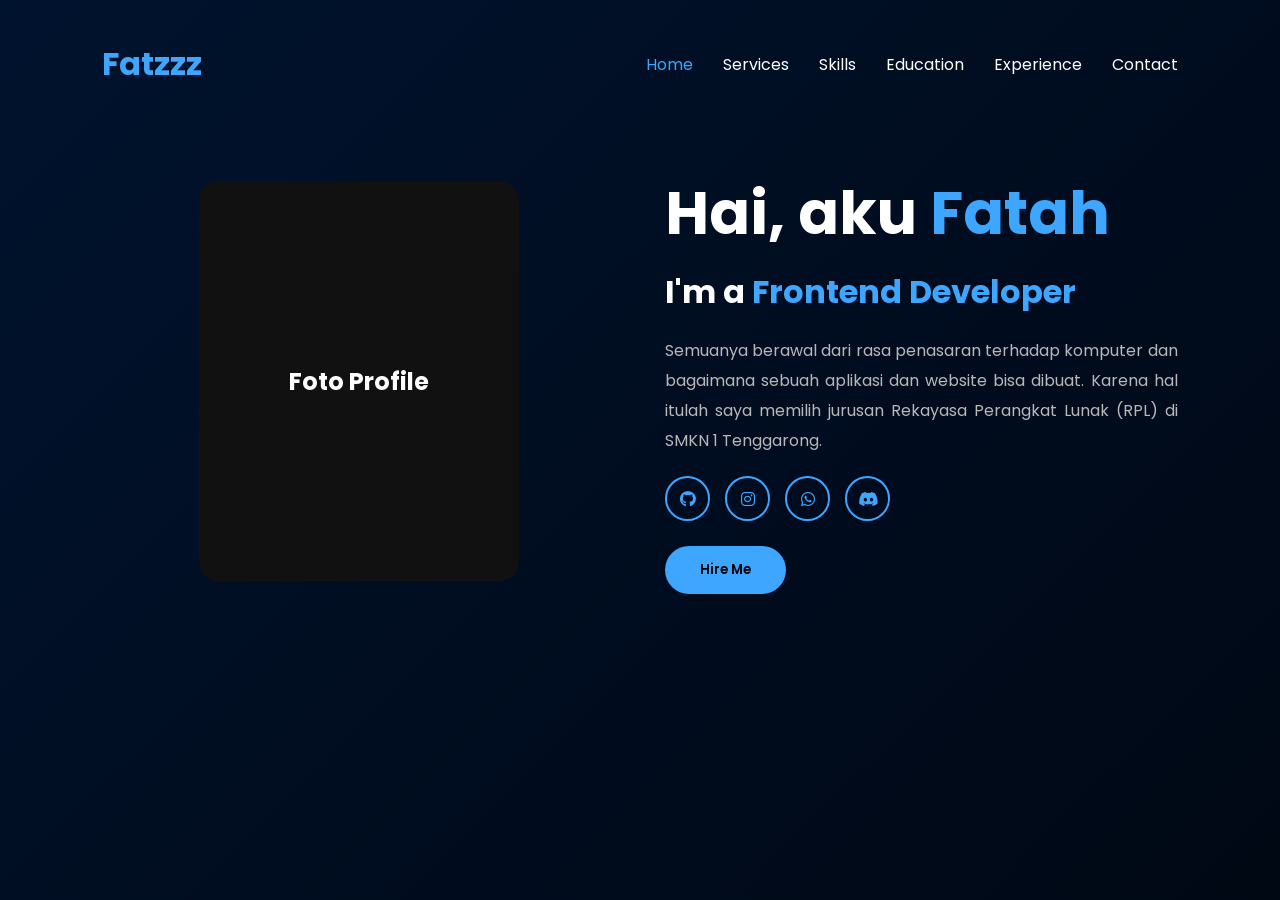
<file: index.html>
<!DOCTYPE html>
<html lang="id">
<head>
    <meta charset="UTF-8">
    <meta name="viewport" content="width=device-width, initial-scale=1.0">
    <title>Portfolio Fatah</title>

    <link rel="stylesheet" href="style.css">

    <link rel="stylesheet"
    href="https://cdnjs.cloudflare.com/ajax/libs/font-awesome/6.5.2/css/all.min.css">
</head>
<body>

<nav>

    <h2 class="logo">Fatzzz</h2>

    <ul>
        <li><a href="#" class="active">Home</a></li>
        <li><a href="#">Services</a></li>
        <li><a href="#">Skills</a></li>
        <li><a href="#">Education</a></li>
        <li><a href="#">Experience</a></li>
        <li><a href="#">Contact</a></li>
    </ul>

</nav>

<section class="hero">

    <div class="photo">

        <div class="photo-box">
            <h2>Foto Profile</h2>
        </div>

    </div>

    <div class="content">

        <h1>Hai, aku <span>Fatah</span></h1>

        <h2>I'm a <span>Frontend Developer</span></h2>

        <p>
            Semuanya berawal dari rasa penasaran terhadap komputer dan bagaimana
            sebuah aplikasi dan website bisa dibuat. Karena hal itulah saya memilih
            jurusan Rekayasa Perangkat Lunak (RPL) di SMKN 1 Tenggarong.
        </p>

        <div class="social">

            <a href="#"><i class="fab fa-github"></i></a>
            <a href="#"><i class="fab fa-instagram"></i></a>
            <a href="#"><i class="fab fa-whatsapp"></i></a>
            <a href="#"><i class="fab fa-discord"></i></a>

        </div>

        <button>Hire Me</button>

    </div>

</section>

</body>
</html>
</file>
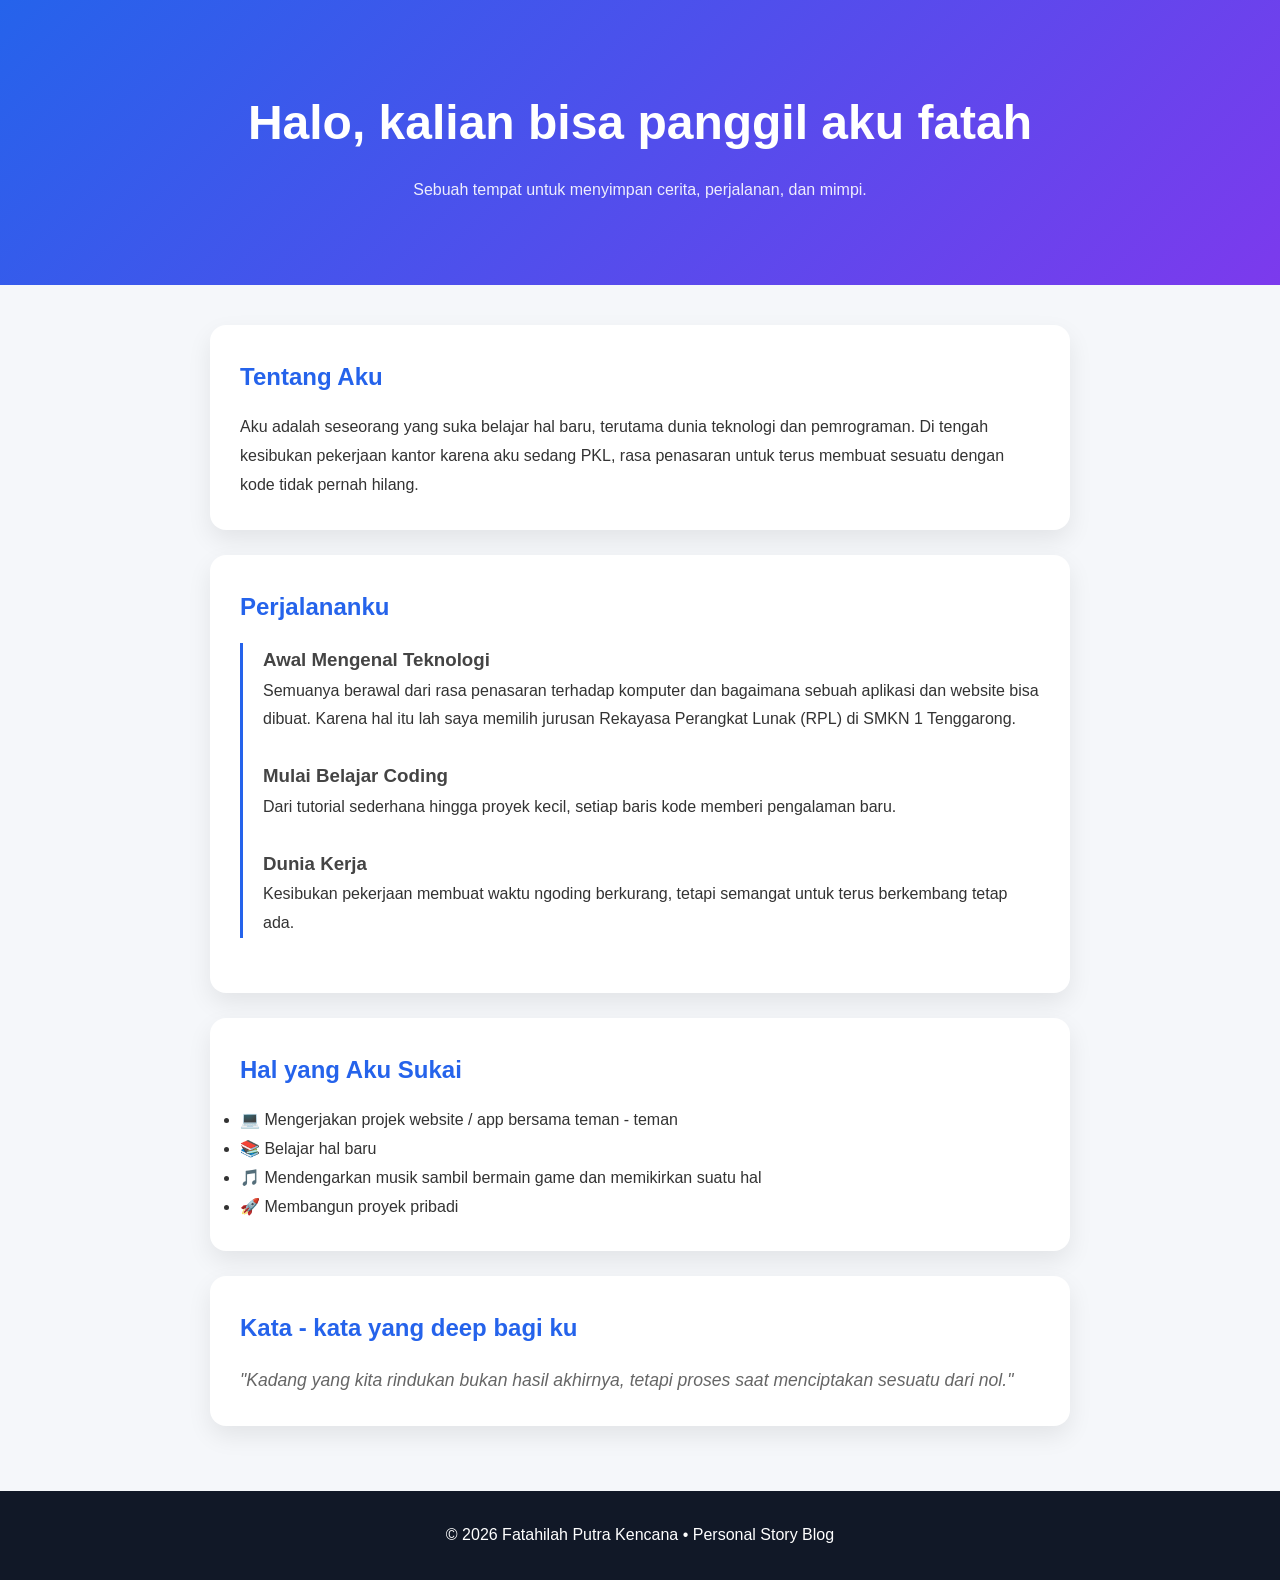
<file: blog.html>
<!DOCTYPE html>
<html lang="id">
<head>
<meta charset="UTF-8">
<meta name="viewport" content="width=device-width, initial-scale=1.0">
<title>Cerita Tentang Aku</title>

<style>
*{
    margin:0;
    padding:0;
    box-sizing:border-box;
    font-family: 'Segoe UI', sans-serif;
}

body{
    background:#f5f7fa;
    color:#333;
    line-height:1.8;
}

header{
    background:linear-gradient(135deg,#2563eb,#7c3aed);
    color:white;
    padding:80px 20px;
    text-align:center;
}

header h1{
    font-size:3rem;
    margin-bottom:10px;
}

header p{
    opacity:0.9;
}

.container{
    max-width:900px;
    margin:auto;
    padding:40px 20px;
}

.card{
    background:white;
    padding:30px;
    margin-bottom:25px;
    border-radius:16px;
    box-shadow:0 10px 25px rgba(0,0,0,.08);
    transition:.3s;
}

.card:hover{
    transform:translateY(-5px);
}

h2{
    color:#2563eb;
    margin-bottom:15px;
}

.timeline{
    border-left:3px solid #2563eb;
    padding-left:20px;
}

.timeline-item{
    margin-bottom:25px;
}

.timeline-item h3{
    color:#444;
}

footer{
    text-align:center;
    padding:30px;
    background:#111827;
    color:white;
}

.quote{
    font-style:italic;
    font-size:1.1rem;
    color:#666;
}
</style>
</head>
<body>

<header>
    <h1>Halo, kalian bisa panggil aku fatah</h1>
    <p>Sebuah tempat untuk menyimpan cerita, perjalanan, dan mimpi.</p>
</header>

<div class="container">

    <section class="card">
        <h2>Tentang Aku</h2>
        <p>
            Aku adalah seseorang yang suka belajar hal baru,
            terutama dunia teknologi dan pemrograman.
            Di tengah kesibukan pekerjaan kantor karena aku sedang PKL, rasa penasaran
            untuk terus membuat sesuatu dengan kode tidak pernah hilang.
        </p>
    </section>

    <section class="card">
        <h2>Perjalananku</h2>

        <div class="timeline">
            <div class="timeline-item">
                <h3>Awal Mengenal Teknologi</h3>
                <p>
                    Semuanya berawal dari rasa penasaran terhadap komputer
                    dan bagaimana sebuah aplikasi dan website bisa dibuat. Karena hal itu lah saya 
                    memilih jurusan Rekayasa Perangkat Lunak (RPL) di SMKN 1 Tenggarong.
                </p>
            </div>

            <div class="timeline-item">
                <h3>Mulai Belajar Coding</h3>
                <p>
                    Dari tutorial sederhana hingga proyek kecil,
                    setiap baris kode memberi pengalaman baru.
                </p>
            </div>

            <div class="timeline-item">
                <h3>Dunia Kerja</h3>
                <p>
                    Kesibukan pekerjaan membuat waktu ngoding berkurang,
                    tetapi semangat untuk terus berkembang tetap ada. 
                </p>
            </div>
        </div>
    </section>

    <section class="card">
        <h2>Hal yang Aku Sukai</h2>
        <ul>
            <li>💻 Mengerjakan projek website / app bersama teman - teman</li>
            <li>📚 Belajar hal baru</li>
            <li>🎵 Mendengarkan musik sambil bermain game dan memikirkan suatu hal</li>
            <li>🚀 Membangun proyek pribadi</li>
        </ul>
    </section>

    <section class="card">
        <h2>Kata - kata yang deep bagi ku</h2>
        <p class="quote">
            "Kadang yang kita rindukan bukan hasil akhirnya,
            tetapi proses saat menciptakan sesuatu dari nol."
        </p>
    </section>

</div>

<footer>
    © 2026 Fatahilah Putra Kencana • Personal Story Blog
</footer>

</body>
</html>
</file>
<file: style.css>
@import url('https://fonts.googleapis.com/css2?family=Poppins:wght@300;400;600;700&display=swap');

*{
    margin:0;
    padding:0;
    box-sizing:border-box;
    font-family:'Poppins',sans-serif;
}

body{
    background:linear-gradient(135deg,#00132e,#000814);
    min-height:100vh;
    padding:40px 8%;
}

/* NAVBAR */

nav{
    display:flex;
    justify-content:space-between;
    align-items:center;
    margin-bottom:80px;
}

.logo{
    color:#3ea6ff;
    font-size:32px;
}

nav ul{
    display:flex;
    gap:30px;
    list-style:none;
}

nav a{
    color:white;
    text-decoration:none;
    transition:.3s;
}

nav a:hover,
.active{
    color:#3ea6ff;
}

/* HERO */

.hero{
    display:flex;
    justify-content:space-between;
    align-items:center;
    gap:50px;
}

.photo{
    flex:1;
    display:flex;
    justify-content:center;
}

.photo-box{
    width:320px;
    height:400px;
    background:#111;
    border-radius:20px;

    display:flex;
    justify-content:center;
    align-items:center;

    color:white;
}

.content{
    flex:1;
}

.content h1{
    color:white;
    font-size:60px;
}

.content h1 span{
    color:#3ea6ff;
}

.content h2{
    color:white;
    font-size:32px;
    margin-top:10px;
}

.content h2 span{
    color:#3ea6ff;
}

.content p{
    color:#b8b8b8;
    margin:20px 0;
    line-height:30px;
    text-align:justify;
}

/* SOCIAL */

.social{
    display:flex;
    gap:15px;
    margin-bottom:25px;
}

.social a{
    width:45px;
    height:45px;
    border-radius:50%;
    border:2px solid #3ea6ff;

    display:flex;
    justify-content:center;
    align-items:center;

    color:#3ea6ff;
    text-decoration:none;

    transition:.3s;
}

.social a:hover{
    background:#3ea6ff;
    color:black;
}

/* BUTTON */

button{
    padding:14px 35px;
    border:none;
    border-radius:30px;
    background:#3ea6ff;
    color:black;
    font-weight:600;
    cursor:pointer;
    transition:.3s;
}

button:hover{
    transform:translateY(-3px);
    box-shadow:0 0 20px #3ea6ff;
}

/* RESPONSIVE */

@media (max-width: 768px){

    body{
        padding:25px;
    }

    nav{
        flex-direction:column;
        gap:20px;
    }

    nav ul{
        flex-wrap:wrap;
        justify-content:center;
        gap:15px;
    }

    .hero{
        flex-direction:column;
        text-align:center;
    }

    .photo{
        width:100%;
    }

    .photo-box{
        width:250px;
        height:320px;
    }

    .content{
        width:100%;
    }

    .content h1{
        font-size:38px;
    }

    .content h2{
        font-size:24px;
    }

    .content p{
        font-size:14px;
        line-height:24px;
    }

    .social{
        justify-content:center;
    }

    button{
        width:100%;
        max-width:250px;
    }
}
</file>
